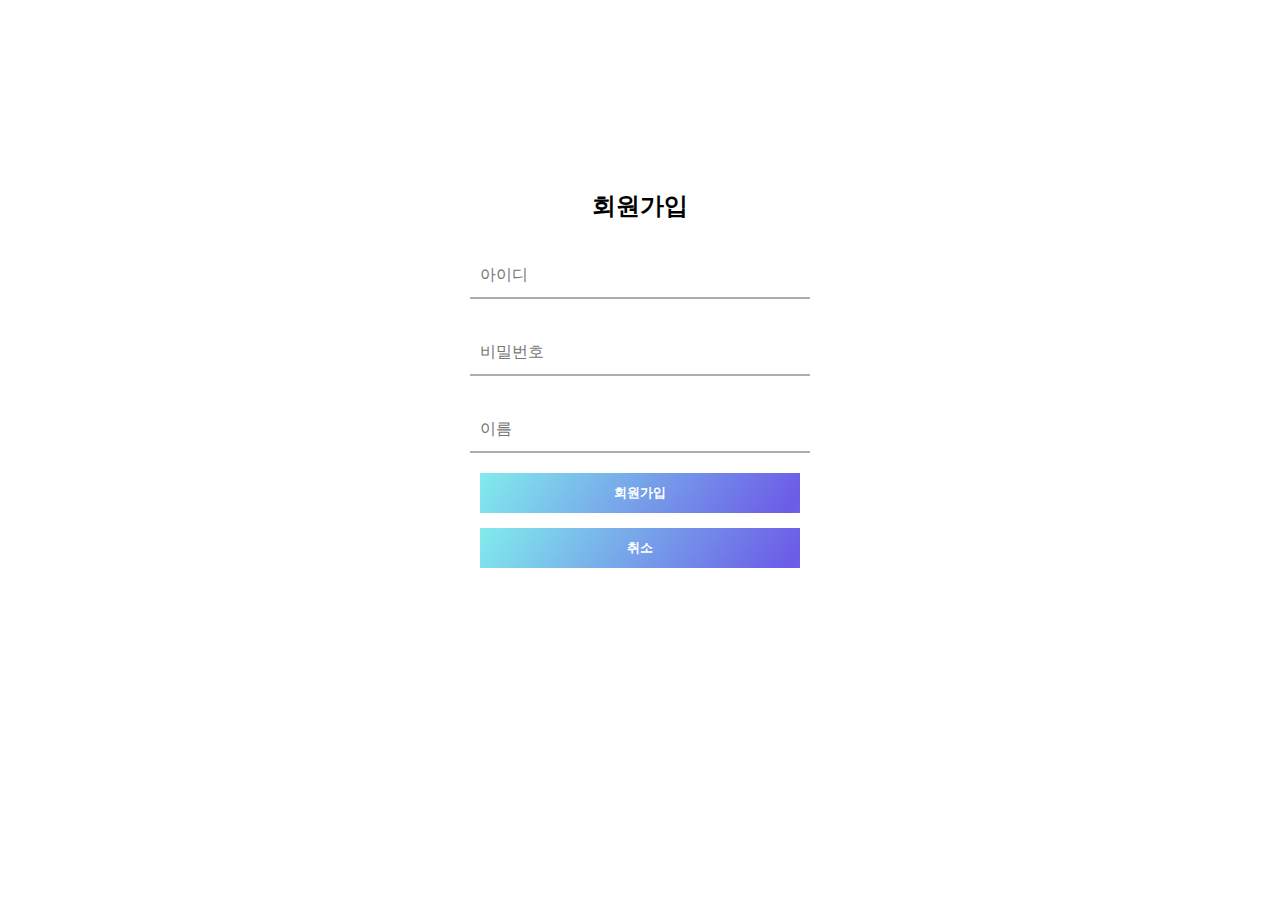
<file: src/main/resources/templates/members/addMemberForm.html>
<!DOCTYPE HTML>
<html xmlns:th="http://www.thymeleaf.org">
<head>
    <meta charset="UTF-8">
    <link th:href="@{/css/signup.css}"
          href="../css/signup.css" rel="stylesheet">
    <style>
     .field-error {
     border-color: #dc3545;
     color: #dc3545;
     }
    </style>
</head>
<body>
<form action="" class="joinForm" th:action th:object="${member}" method="post">

    <h2>회원가입</h2>
    <div class="textForm">
        <label for="loginId">로그인 ID</label>
        <input type="text" class="id" id="loginId" th:field="*{loginId}"
               th:errorclass="field-error" placeholder="아이디">
    </div>
    <div class="field-error" th:errors="*{loginId}" />
    <div class="textForm">
        <label for="password">비밀번호</label>
        <input type="password" class="pw" id="password" th:field="*{password}"
               th:errorclass="field-error" placeholder="비밀번호">
    </div>
    <div class="field-error" th:errors="*{password}"/>
    <div class="textForm">
        <label for="name">이름</label>
        <input type="text" class="name" id="name" th:field="*{name}"
               th:errorclass="field-error" placeholder="이름">
    </div>
    <div class="field-error" th:errors="*{name}" />

    <input type="submit" class="btn" value="회원가입"/>
    <input type="button" class="btn"
           onclick="location.href='items.html'"
           th:onclick="|location.href='@{/}'|"
           value="취소"/>
</form>
</body>
</html>
</file>
<file: src/main/resources/templates/css/signup.css>
* {
  margin: 0px;
  padding: 0px;
  text-decoration: none;
  font-family: sans-serif;
}

body {
  background-image: #34495e;
}

.joinForm {
  position: absolute;
  width: 400px;
  height: 400px;
  padding: 30px, 20px;
  background-color: #ffffff;
  text-align: center;
  top: 40%;
  left: 50%;
  transform: translate(-50%, -50%);
  border-radius: 15px;
}

.joinForm h2 {
  text-align: center;
  margin: 30px;
}

.textForm {
  border-bottom: 2px solid #adadad;
  margin: 30px 30px 5px;
  padding: 10px 10px;
}

.id {
  width: 100%;
  border: none;
  outline: none;
  color: #636e72;
  font-size: 16px;
  height: 25px;
  background: none;
}

.pw {
  width: 100%;
  border: none;
  outline: none;
  color: #636e72;
  font-size: 16px;
  height: 25px;
  background: none;
}

.name {
  width: 100%;
  border: none;
  outline: none;
  color: #636e72;
  font-size: 16px;
  height: 25px;
  background: none;
}

.email {
  width: 100%;
  border: none;
  outline: none;
  color: #636e72;
  font-size: 16px;
  height: 25px;
  background: none;
}

.nickname {
  width: 100%;
  border: none;
  outline: none;
  color: #636e72;
  font-size: 16px;
  height: 25px;
  background: none;
}

.cellphoneNo {
  width: 100%;
  border: none;
  outline: none;
  color: #636e72;
  font-size: 16px;
  height: 25px;
  background: none;
}

.btn {
  position: relative;
  left: 40%;
  transform: translateX(-50%);
  width: 80%;
  height: 40px;
  background: linear-gradient(125deg, #81ecec, #6c5ce7, #81ecec);
  background-position: left;
  background-size: 200%;
  color: white;
  font-weight: bold;
  border: none;
  cursor: pointer;
  transition: 0.4s;
  display: inline;
  margin-top: 15px;
}

.btn:last-child {
  margin-bottom: 40px;
}

.btn:hover {
  background-position: right;
}

.textForm label {
  display: none;
}
</file>
